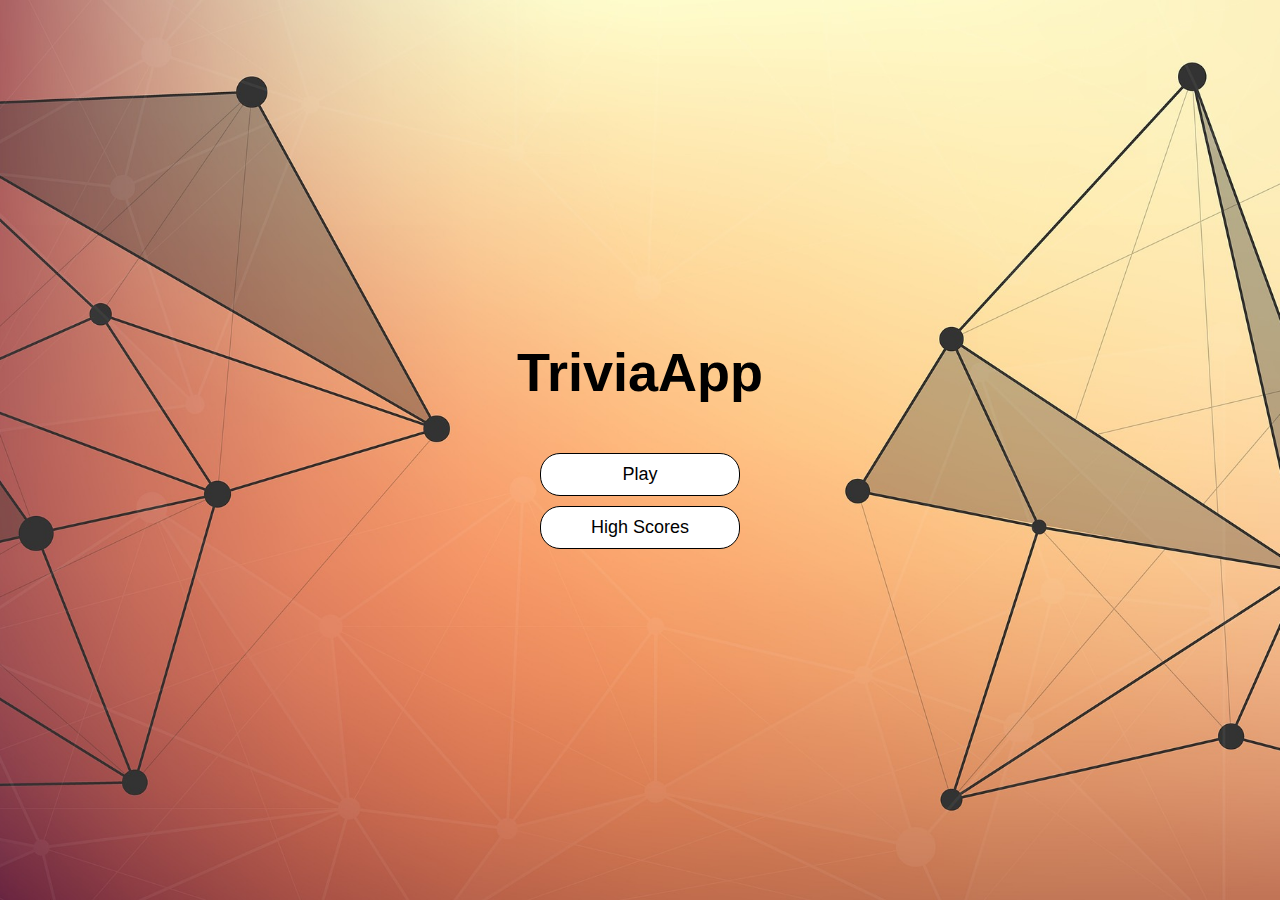
<file: index.html>
<!DOCTYPE html>
<html lang="en">
<head>
    <meta charset="UTF-8">
    <meta name="viewport" content="width=device-width, initial-scale=1.0">
    <meta http-equiv="X-UA-Compatible" content="ie=edge">
    <title>TriviaApp</title>
    <link rel="stylesheet" href="app.css">
    <link rel="stylesheet" href="font.css" type="text/css">
</head>
<body>
    <div class="container">
        <div id="home" class="flex-center flex-column">
            <h1>TriviaApp</h1>
            <a class="btn" href="/game.html">Play</a>
            <a class="btn" href="/highscores.html">High Scores</a>
    </div>
</body>
</html>
</file>
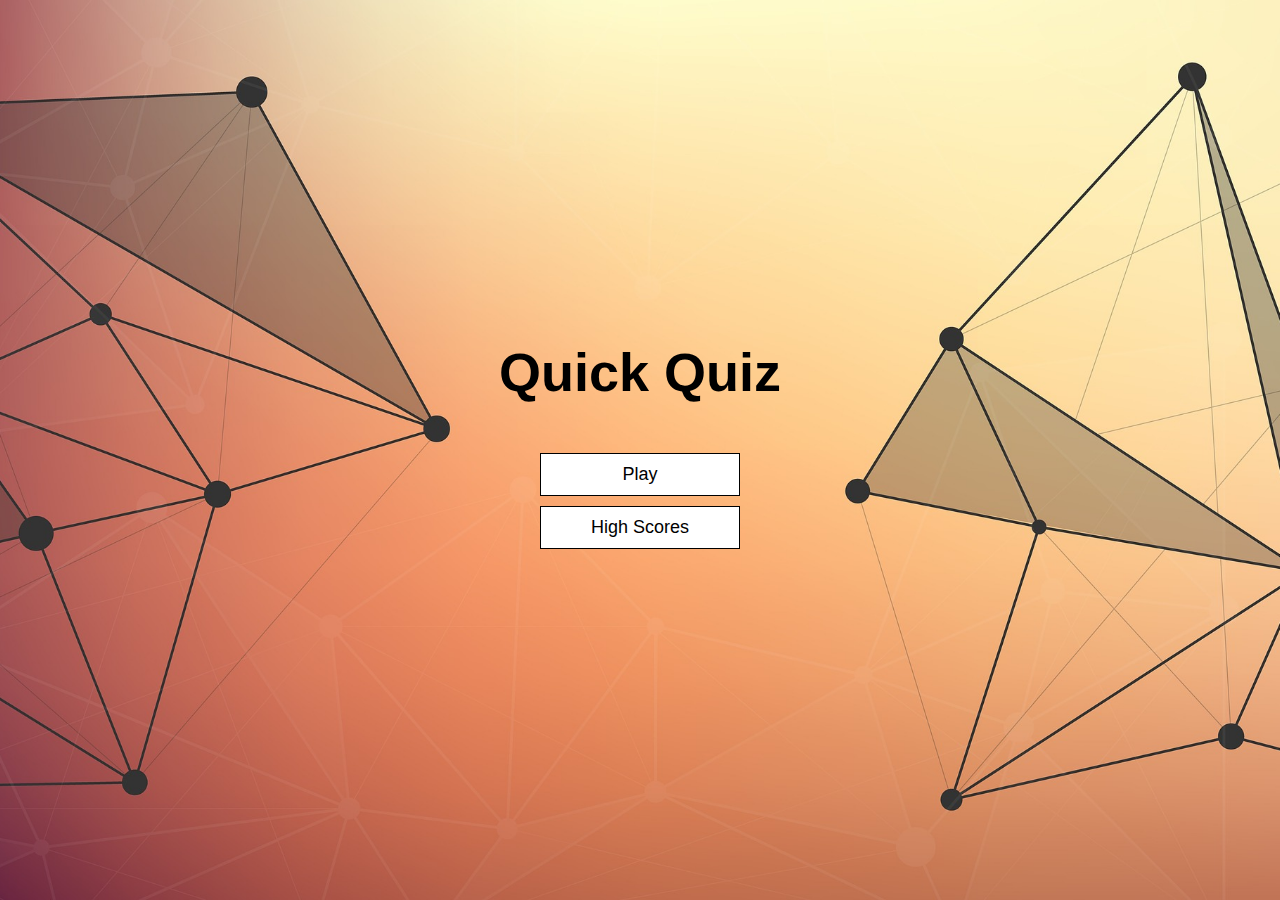
<file: QUIZ APP/index.html>
<!DOCTYPE html>
<html lang="en">
<head>
    <meta charset="UTF-8">
    <meta name="viewport" content="width=device-width, initial-scale=1.0">
    <meta http-equiv="X-UA-Compatible" content="ie=edge">
    <title>Quick Quiz</title>
    <link rel="stylesheet" href="app.css">
</head>
<body>
    <div class="container">
        <div id="home" class="flex-center flex-column">
            <h1>Quick Quiz</h1>
            <a class="btn" href="/game.html">Play</a>
            <a class="btn" href="/highscores.html">High Scores</a>
    </div>
</body>
</html>
</file>
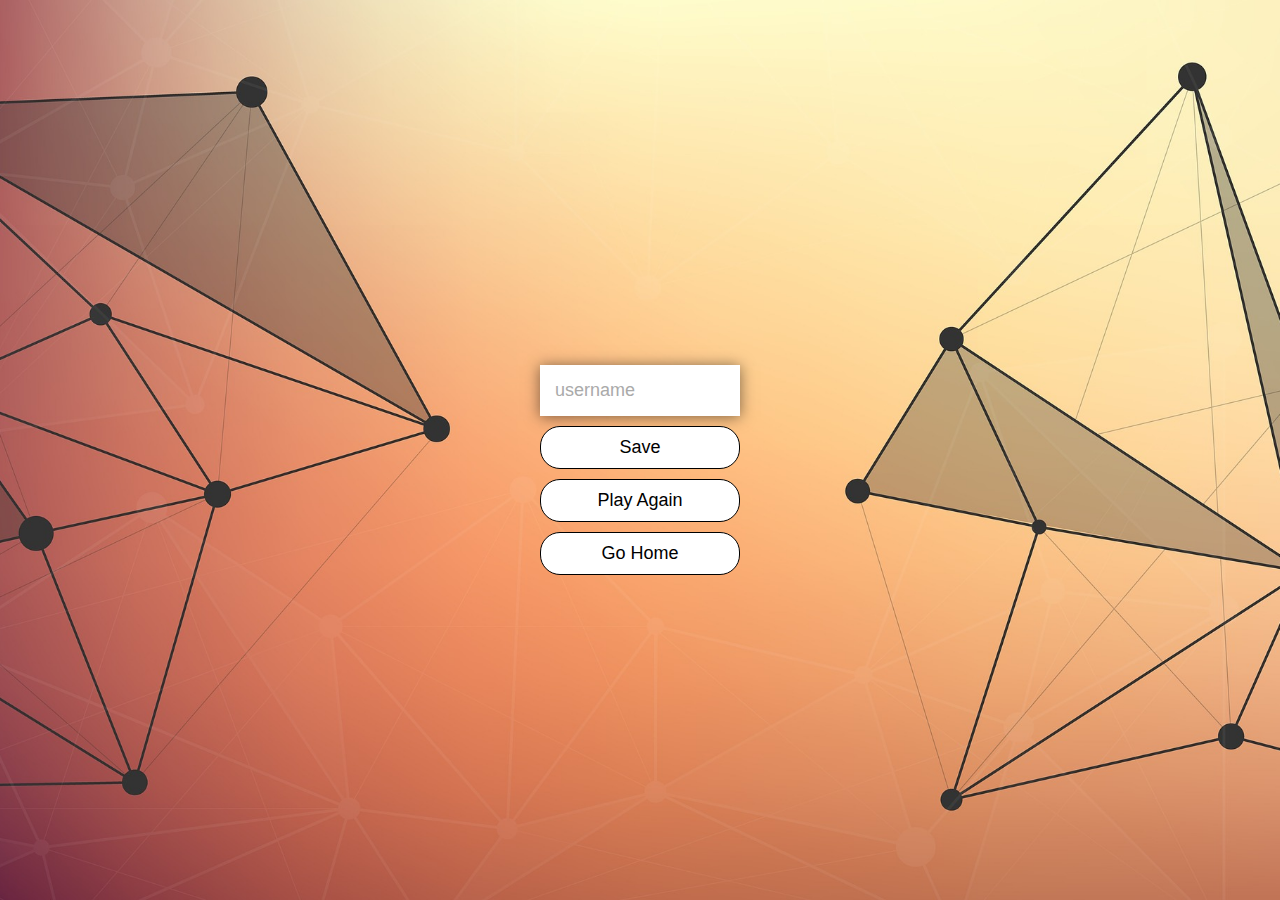
<file: end.html>
<!DOCTYPE html>
<html lang="en">
  <head>
    <meta charset="UTF-8" />
    <meta name="viewport" content="width=device-width, initial-scale=1.0" />
    <meta http-equiv="X-UA-Compatible" content="ie=edge" />
    <title>Congrats!</title>
    <link rel="stylesheet" href="app.css" />
  </head>
  <body>
    <div class="container">
      <div id="end" class="flex-center flex-column">
        <h1 id="finalScore"></h1>
        <form>
          <input
            type="text"
            name="username"
            id="username"
            placeholder="username"
          />
          <button
            type="submit"
            class="btn"
            id="saveScoreBtn"
            onclick="saveHighScore(event)"
            disabled
          >
            Save
          </button>
        </form>
        <a class="btn" href="/game.html">Play Again</a>
        <a class="btn" href="/">Go Home</a>
      </div>
    </div>
    <script src="end.js"></script>
  </body>
</html>
</file>
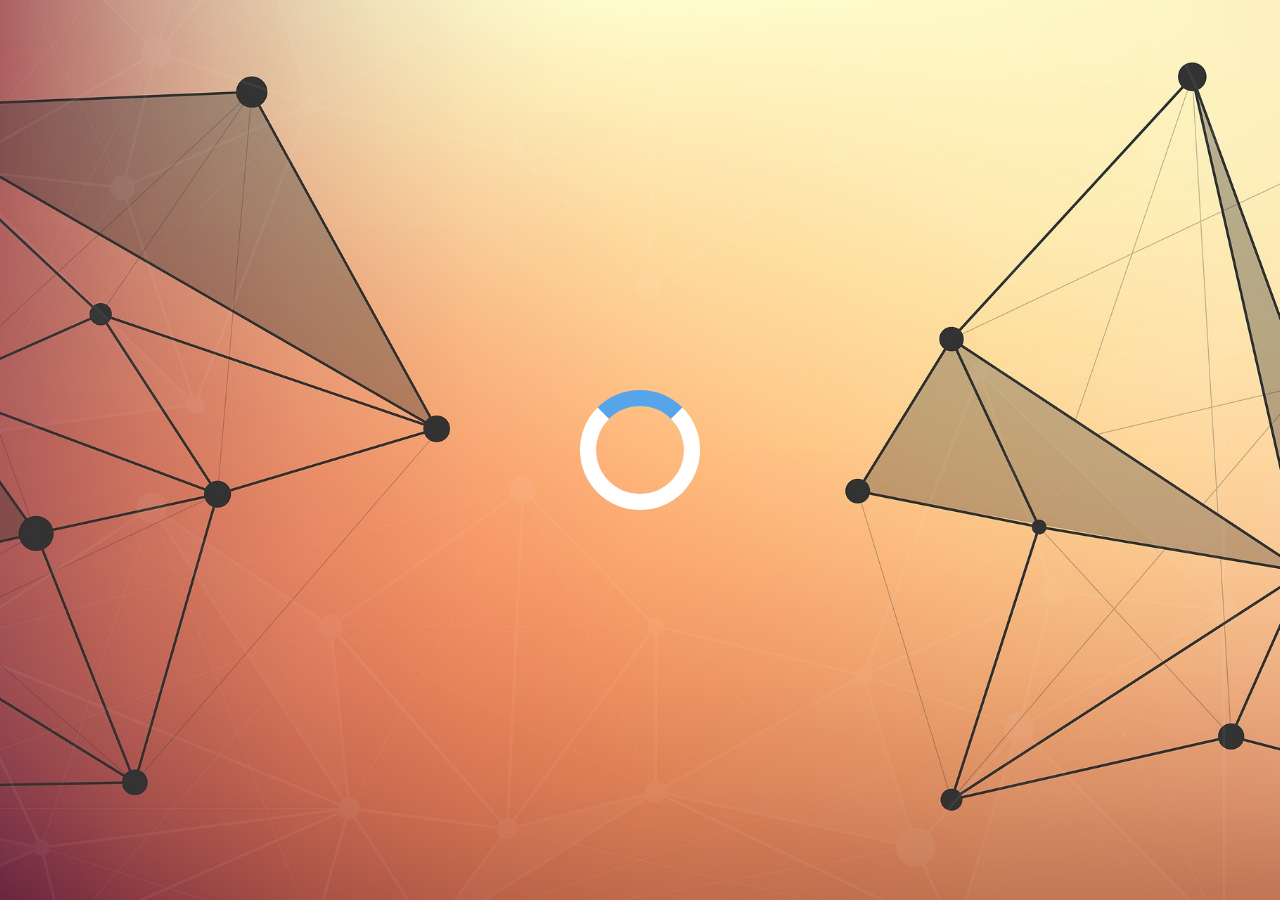
<file: game.html>
<!DOCTYPE html>
<html lang="en">
  <head>
    <meta charset="UTF-8">
    <meta name="viewport" content="width=device-width, initial-scale=1.0" />
    <meta http-equiv="X-UA-Compatible" content="ie=edge" />
    <title>Quick Quiz - Play</title>
    <link rel="stylesheet" href="app.css" />
    <link rel="stylesheet" href="game.css" />
  </head>
  <body>
    <div class="container">
      <div id="loader"></div>
      <div id="game" class="justify-center flex-column hidden">
        <div id="hud">
          <div id="hud-item">
            <p id="progressText" class="hud-prefix">
              Question
            </p>
            <div id="progressBar">
              <div id="progressBarFull"></div>
            </div>
          </div>
          <div id="hud-item">
            <p class="hud-prefix">
              Score
            </p>
            <h1 class="hud-main-text" id="score">
              0
            </h1>
          </div>
        </div>
        <h2 id="question"></h2>
        <div class="choice-container">
          <p class="choice-prefix">A</p>
          <p class="choice-text" data-number="1"></p>
        </div>
        <div class="choice-container">
          <p class="choice-prefix">B</p>
          <p class="choice-text" data-number="2"></p>
        </div>
        <div class="choice-container">
          <p class="choice-prefix">C</p>
          <p class="choice-text" data-number="3"></p>
        </div>
        <div class="choice-container">
          <p class="choice-prefix">D</p>
          <p class="choice-text" data-number="4"></p>
        </div>
      </div>
    </div>
    <script src="game.js"></script>
  </body>
</html>
</file>
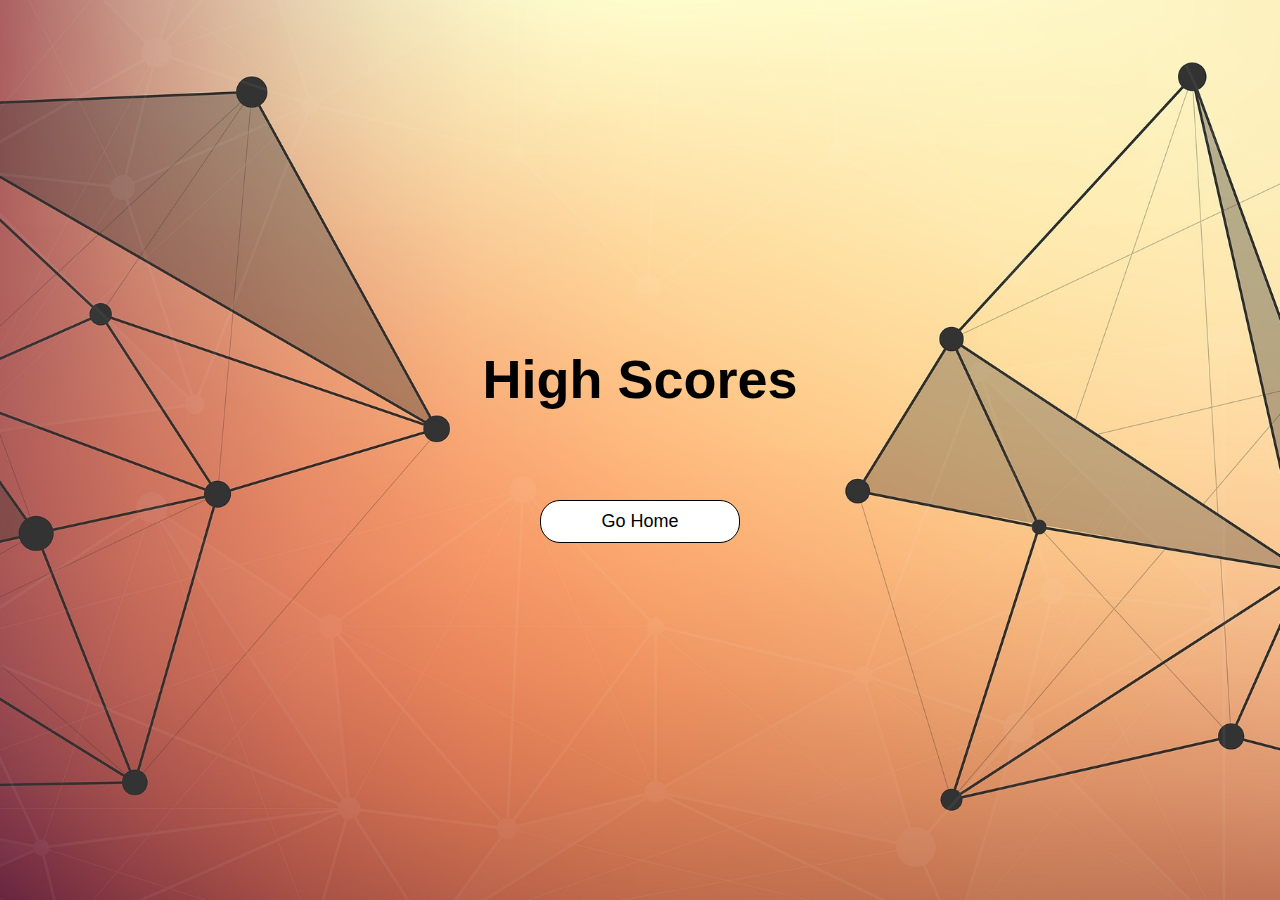
<file: highscores.html>
<!DOCTYPE html>
<html lang="en">
<head>
    <meta charset="UTF-8">
    <meta name="viewport" content="width=device-width, initial-scale=1.0">
    <meta http-equiv="X-UA-Compatible" content="ie-edge">
    <title>High Scores</title>
    <link rel="stylesheet" href="app.css">
    <link rel="stylesheet" href="highscores.css">
</head>
<body>
    <div class="container">
        <div id="highScores" class="flex-center flex-column">
            <h1 id="finalScore">High Scores</h1>
            <ul id="highScoresList"></ul>
            <a class="btn" href="/">Go Home</a>
        </div>
    </div>
    <script src="highscores.js"></script>
</body>
</html>
</file>
<file: app.css>
:root {
    background-color: #ecf5ff;
    font-size: 62.5%;
}

body {
    background: url('./images/quizbackground.jpg') no-repeat center fixed;
    background-size: cover;
}

*{
    box-sizing: border-box;
    font-family: Arial, Helvetica, sans-serif;
    margin:0;
    padding:0;
    color: #333;
}

h1,
h2,
h3,
h4 {
    margin-bottom: 1rem;
}

h1 {
    font-size: 5.4rem;
    color: #000000;
    margin-bottom: 5rem;
}

h1 > span {
  font-size: 2.4rem;
  font-weight: 500;  
}

h2 {
    font-size: 4.2rem;
    margin-bottom: 4rem;
    font-weight: 700;
    color: rgb(255, 255, 255);
    text-shadow: 2px 0 0 #000000, -2px 0 0 #000000, 0 2px 0 #000000, 0 -2px 0 #000000, 1px 1px #000000, -1px -1px 0 #000000, 1px -1px 0 #000000, -1px 1px 0 #000000;
}

h3 {
    font-size: 2.8rem;
    font-weight: 500;
}

/* utilities */

.container {
    width: 100vw;
    height: 100vh;
    display: flex;
    justify-content: center;
    align-items: center;
    max-width: 80rem;
    margin: 0 auto;
    padding: 2rem;
}

.container > * {
    width: 100%;
}

.flex-column {
    display: flex;
    flex-direction: column;
}
  
.flex-center {
    justify-content: center;
    align-items: center;
}
  
.justify-center {
    justify-content: center;
}
  
.text-center {
    text-align: center;
}
  
.hidden {
    display: none;
}

/* buttons */
.btn {
    font-size: 1.8rem;
    padding: 1rem 0;
    width: 20rem;
    text-align: center;
    border: 0.1rem solid #000000;
    margin-bottom: 1rem;
    text-decoration: none;
    color: #000000;
    background-color: white;
    border-radius: 20px;
}
  
.btn:hover {
    cursor: pointer;
    background-color: aqua;
    box-shadow: 0 0.4rem 1.4rem 0 rgba(86, 185, 235, 0.5);
    transform: translateY(-0.1rem);
    transition: transform 150ms;
}
  
.btn[disabled]:hover {
    cursor: not-allowed;
    box-shadow: none;
    transform: none;
}

/* FORMS */
form {
    width: 100%;
    display: flex;
    flex-direction: column;
    align-items: center;
}

input {
    margin-bottom: 1rem;
    width: 20rem;
    padding: 1.5rem;
    font-size: 1.8rem;
    border: none;
    box-shadow: 0 0.1rem 1.4rem rgba(0, 0, 0, 0.5);
}

input::placeholder {
    color: #aaa;
}
</file>
<file: font.css>
@font-face {
    font-family: 'Scriptina';
    src: url('./scriptina/SCRIPTIN.ttf') format('truetype');
}
</file>
<file: QUIZ APP/app.css>
:root {
    background-color: #ecf5ff;
    font-size: 62.5%;
}

body {
    background: url('./images/quizbackground.jpg') no-repeat center fixed;
    background-size: cover;
}

*{
    box-sizing: border-box;
    font-family: Arial, Helvetica, sans-serif;
    margin:0;
    padding:0;
    color: #333;
}

h1,
h2,
h3,
h4 {
    margin-bottom: 1rem;
}

h1 {
    font-size: 5.4rem;
    color: #000000;
    margin-bottom: 5rem;
}

h1 > span {
  font-size: 2.4rem;
  font-weight: 500;  
}

h2 {
    font-size: 4.2rem;
    margin-bottom: 4rem;
    font-weight: 700;
    color: rgb(255, 255, 255);
    text-shadow: 2px 0 0 #000000, -2px 0 0 #000000, 0 2px 0 #000000, 0 -2px 0 #000000, 1px 1px #000000, -1px -1px 0 #000000, 1px -1px 0 #000000, -1px 1px 0 #000000;
}

h3 {
    font-size: 2.8rem;
    font-weight: 500;
}

/* utilities */

.container {
    width: 100vw;
    height: 100vh;
    display: flex;
    justify-content: center;
    align-items: center;
    max-width: 80rem;
    margin: 0 auto;
    padding: 2rem;
}

.container > * {
    width: 100%;
}

.flex-column {
    display: flex;
    flex-direction: column;
}
  
.flex-center {
    justify-content: center;
    align-items: center;
}
  
.justify-center {
    justify-content: center;
}
  
.text-center {
    text-align: center;
}
  
.hidden {
    display: none;
}

/* buttons */
.btn {
    font-size: 1.8rem;
    padding: 1rem 0;
    width: 20rem;
    text-align: center;
    border: 0.1rem solid #000000;
    margin-bottom: 1rem;
    text-decoration: none;
    color: #000000;
    background-color: white;
}
  
.btn:hover {
    cursor: pointer;
    box-shadow: 0 0.4rem 1.4rem 0 rgba(86, 185, 235, 0.5);
    transform: translateY(-0.1rem);
    transition: transform 150ms;
}
  
.btn[disabled]:hover {
    cursor: not-allowed;
    box-shadow: none;
    transform: none;
}

/* FORMS */
form {
    width: 100%;
    display: flex;
    flex-direction: column;
    align-items: center;
}

input {
    margin-bottom: 1rem;
    width: 20rem;
    padding: 1.5rem;
    font-size: 1.8rem;
    border: none;
    box-shadow: 0 0.1rem 1.4rem rgba(0, 0, 0, 0.5);
}

input::placeholder {
    color: #aaa;
}
</file>
<file: game.css>
.choice-container {
    display: flex;
    margin-bottom: 0.5rem;
    width: 100%;
    font-size: 1.8rem;
    border: 0.1rem solid rgb(86, 165, 235, 0.25);
    background-color: white;
  }
  
  .choice-container:hover {
    cursor: pointer;
    box-shadow: 0 0.4rem 1.4rem 0 rgba(86, 185, 235, 0.5);
    transform: translateY(-0.1rem);
    transition: transform 150ms;
  }
  
  .choice-prefix {
    padding: 1.5rem 2.5rem;
    background-color: #000000;
    color: white;
  }
  
  .choice-text {
    padding: 1.5rem;
    width: 100%;
  }
  
  .correct {
    background-color: #28a745;
  }
  
  .incorrect {
    background-color: #dc3545;
  }
  
  /* HUD */
  
  #hud {
    display: flex;
    justify-content: space-between;
  }
  
  .hud-prefix {
    text-align: center;
    font-size: 2rem;
  }
  
  .hud-main-text {
    text-align: center;
  }
  
  #progressBar {
    width: 20rem;
    height: 4rem;
    border: 0.3rem solid #000000;
    border-radius: 20px;
    margin-top: 1.5rem;
  }
  
  #progressBarFull {
    border-radius: 20px;
    height: 3.4rem;
    background-color: #000000;
    width: 0%;
  }
  
  /* LOADER */
  #loader {
    border: 1.6rem solid white;
    border-radius: 50%;
    border-top: 1.6rem solid #56a5eb;
    width: 12rem;
    height: 12rem;
    animation: spin 30s linear infinite;
  }
  
  @keyframes spin {
    0% {
      transform: rotate(0deg);
    }
    100% {
      transform: rotate(360deg);
    }
  }
</file>
<file: highscores.css>
#highScoresList {
    list-style: none;
    padding-left: 0;
    margin-bottom: 4rem;
}

.high-score {
    font-size: 2.8rem;
    margin-bottom: 0.5rem;
}

.high-score:hover {
    transform: scale(1.025);
}
</file>
